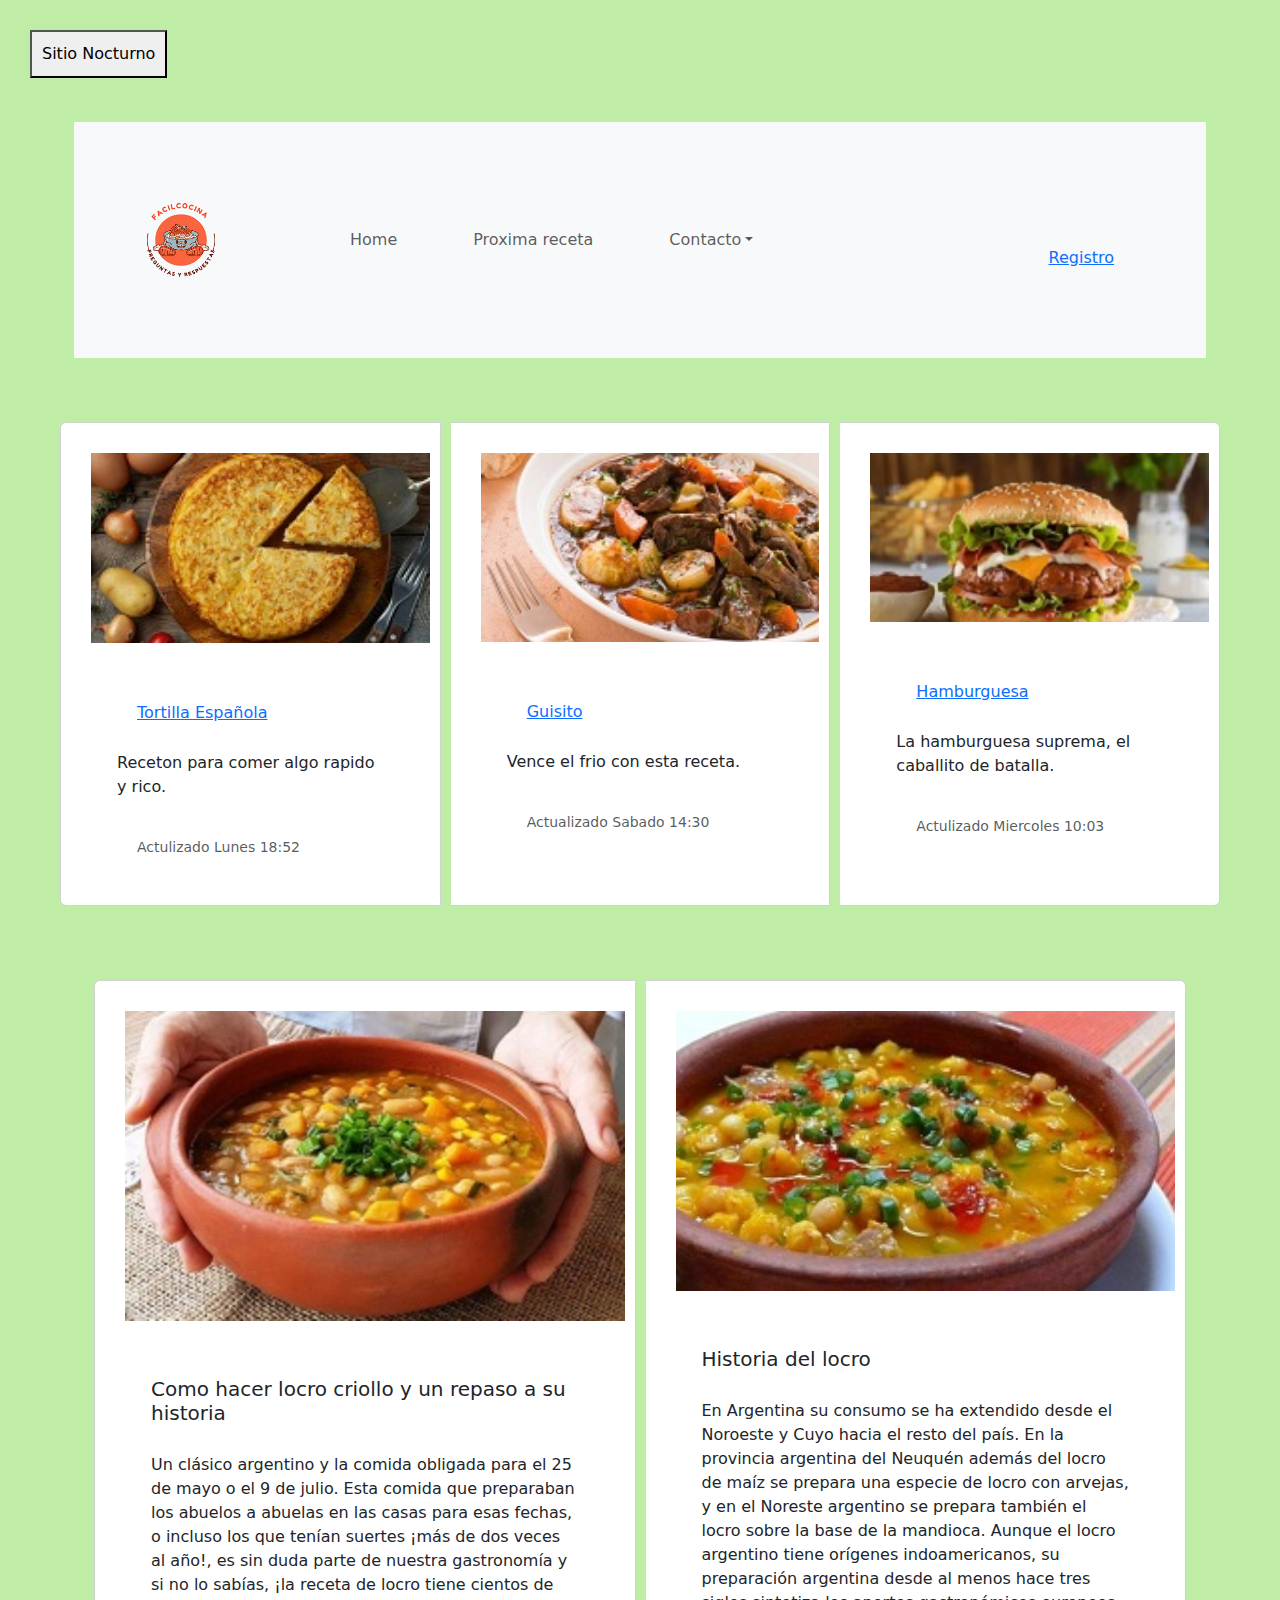
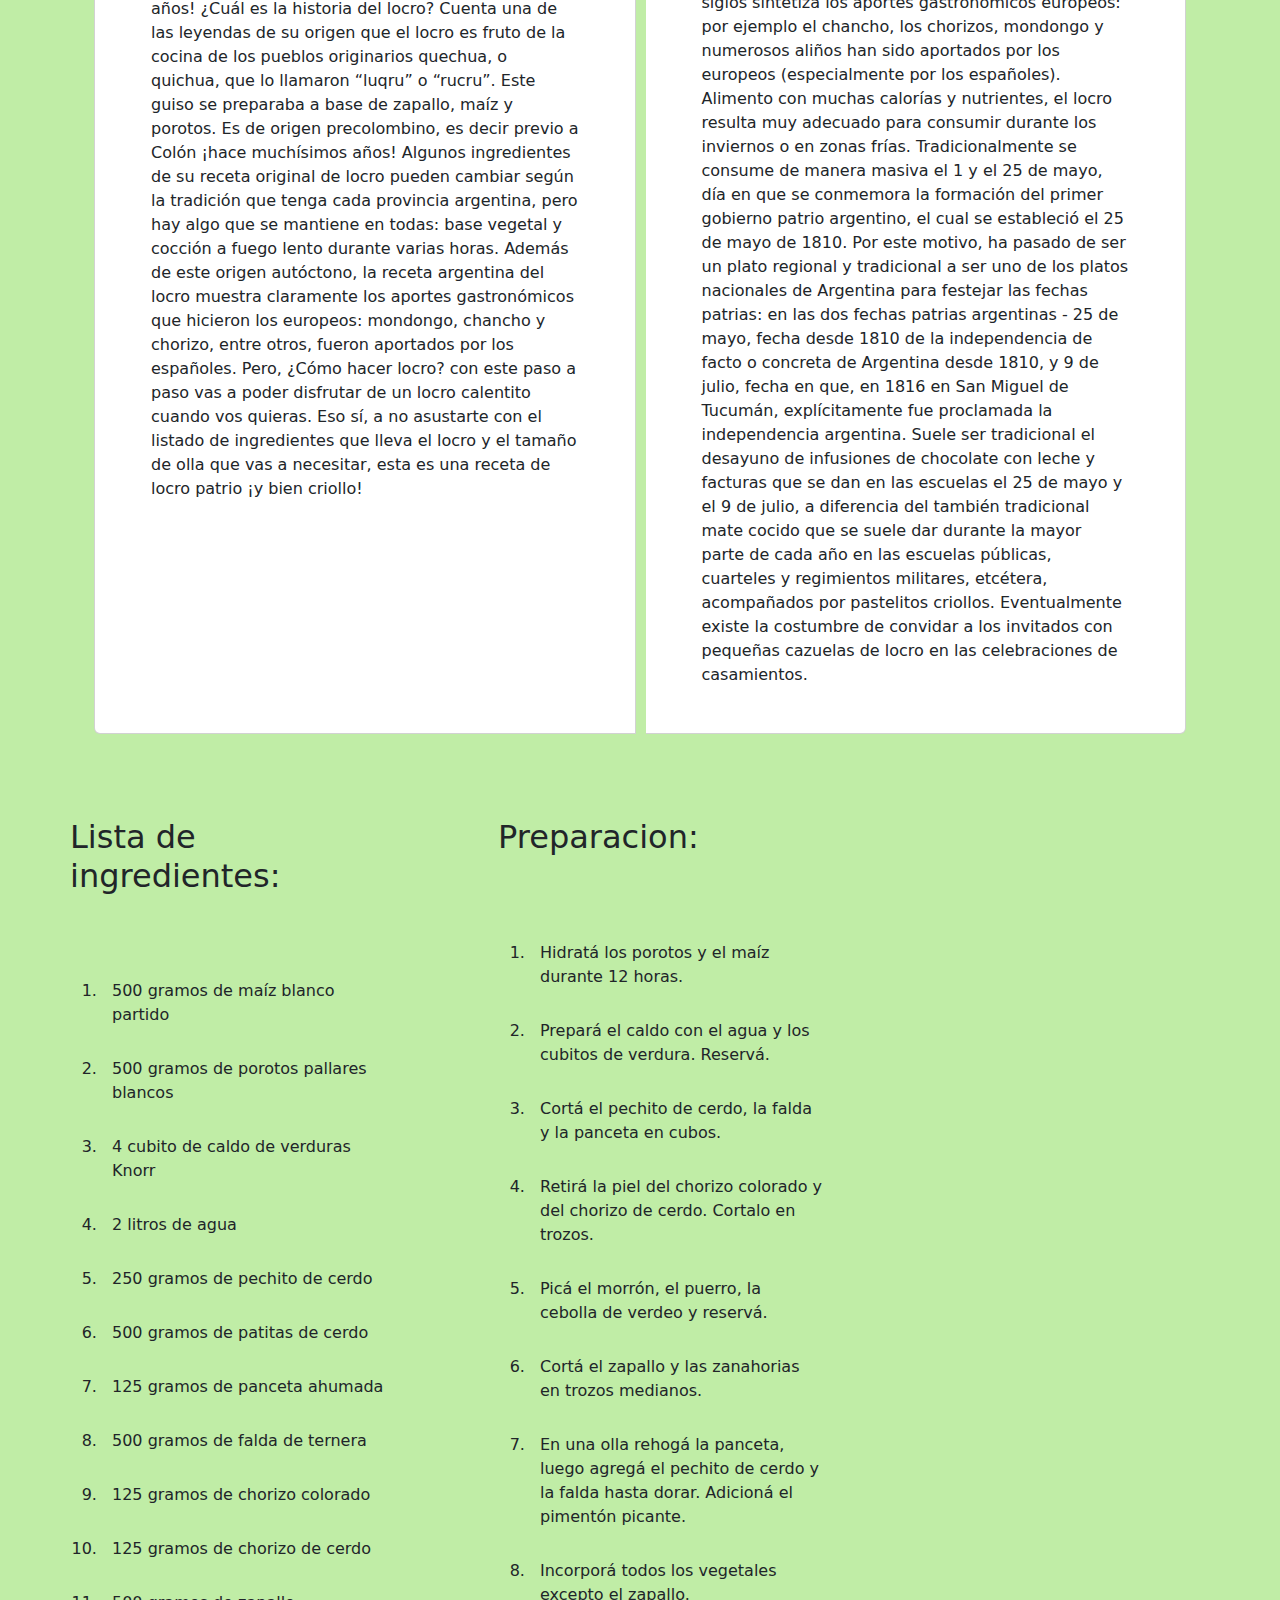
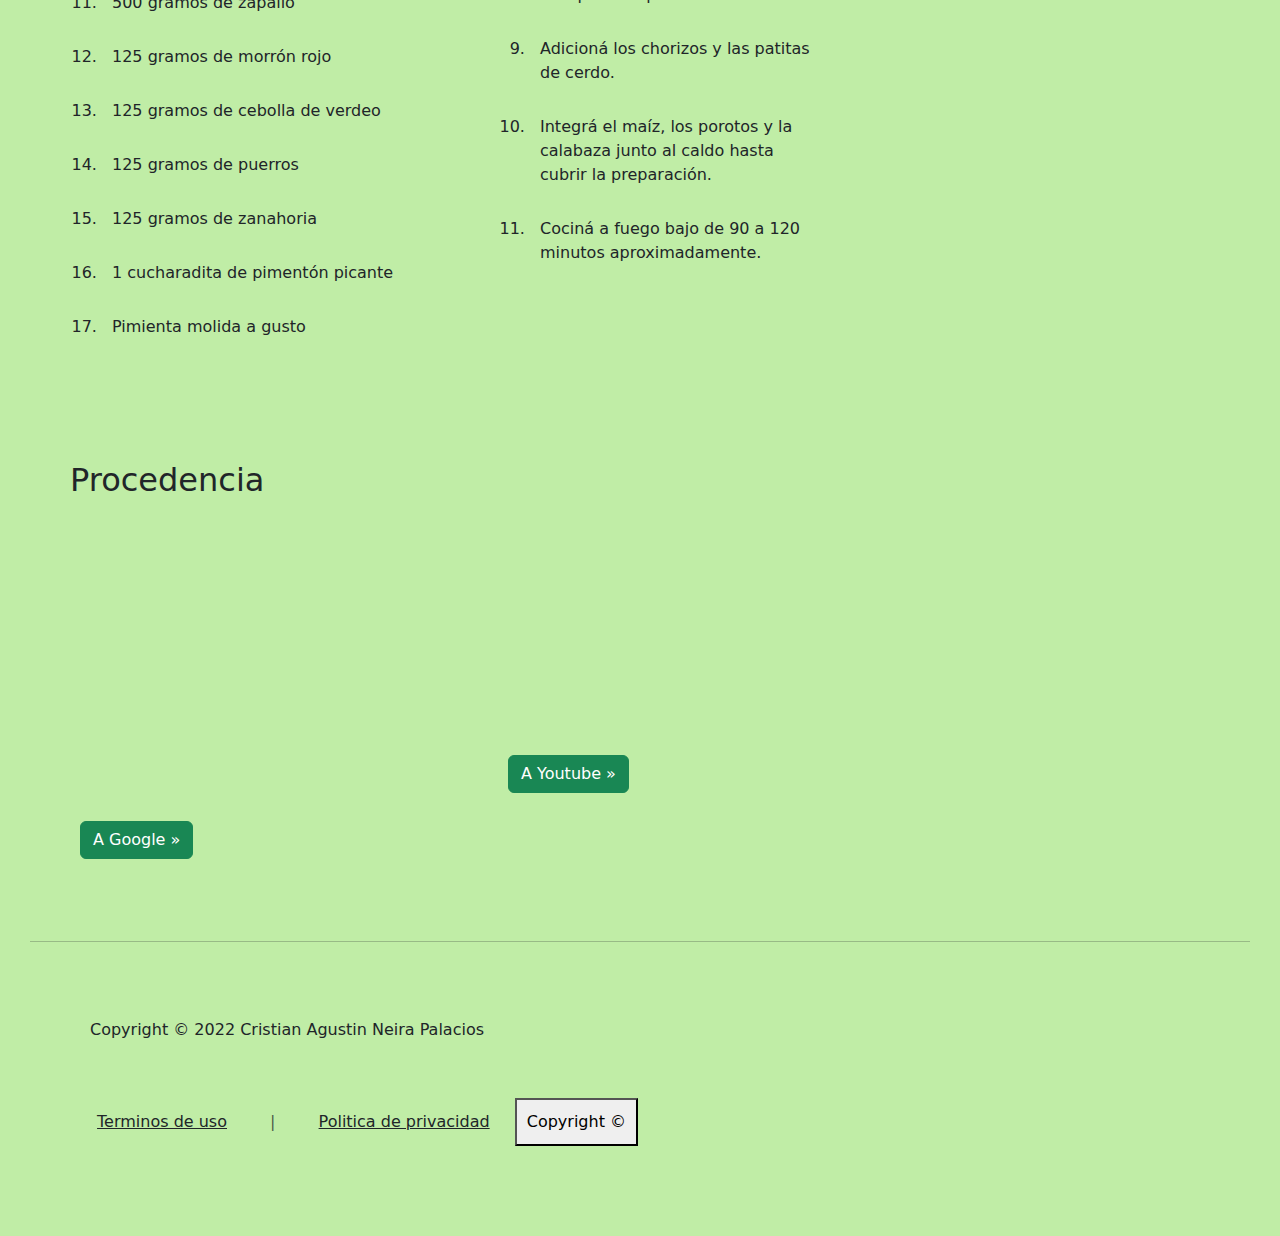
<file: index.html>
<!DOCTYPE html>
<html lang="en">
<head>
<meta charset="utf-8">
<meta name="viewport" content="width=device-width, initial-scale=1">
<title>Facil Cocina</title>
<link href="https://cdn.jsdelivr.net/npm/bootstrap@5.0.2/dist/css/bootstrap.min.css" rel="stylesheet">
<link rel="stylesheet" href="css/fontello.css">
<link rel="stylesheet" href="css/front.css">
<script>
    alert("hola pibe, esto es una prueba")
</script>

</head>
<body>
    <button  onclick="nocturno()">Sitio Nocturno</button>
<div class="m-4">
    <nav class="navbar navbar-expand-sm navbar-light bg-light">
        <div class="container-fluid">
            <a href="#" class="navbar-brand"><img src="img/logo.png" class="as" alt="logo"></a>
            <button type="button" class="navbar-toggler" data-bs-toggle="collapse" data-bs-target="#navbarCollapse">
                <span class="navbar-toggler-icon"></span>
            </button>
            <div id="navbarCollapse" class="collapse navbar-collapse">
                <ul class="nav navbar-nav">
                    <li class="nav-item">
                        <a href="#" class="nav-link">Home</a>
                    </li>
                    <li class="nav-item">
                        <a href="#" class="nav-link">Proxima receta</a>
                    </li>
                    <li class="nav-item dropdown">
                        <a href="#" class="nav-link dropdown-toggle" data-bs-toggle="dropdown">Contacto</a>
                        <div class="dropdown-menu">
                            <a href="#" class="dropdown-item"><a href="https://wa.me/542614665150?text=¡Estoy+interesado+en+recibir+info!" target="_blank" class="icon-whatsapp">Whatsapp</a></a>
                            <a href="#" class="dropdown-item"><a href="https://www.facebook.com/CristianAguxtin/" target="_blank" class="icon-facebook">Facebook</a></a>
                            <a href="#" class="dropdown-item"><a href="https://www.instagram.com/quecocinarmza/" target="_blank" class="icon-instagram">Instagram</a></a>
                        </div>
                    </li>
                </ul>
                <ul class="nav navbar-nav ms-auto">
                    <li class="nav-item dropdown">
                        <a href="#" class="nav-link " data-bs-toggle="dropdown"><a href="https://agustinneira.github.io/Potrero-Digital/contactos.html" target="_blank">Registro</a></a>
                        
                    </li>
                </ul>
            </div>
        </div>
    </nav>    
</div>
<div class="card-group">
    <div class="card">
      <img src="img/tortilla.jpg" class="card-img-top" alt="...">
      <div class="card-body">
        <h5 class="card-title"><a href="https://www.kiwilimon.com/receta/desayunos/huevos/receta-de-tortilla-espanola" target="_blank"> Tortilla Española</a></h5>
        <p class="card-text">Receton para comer algo rapido y rico.</p>
        <p class="card-text"><small class="text-muted">Actulizado Lunes 18:52</small></p>
      </div>
    </div>
    <div class="card">
      <img src="img/guiso.jpg" class="card-img-top" alt="...">
      <div class="card-body">
        <h5 class="card-title"><a href="https://www.recetasgratis.net/receta-de-cocido-de-la-abuela-75855.html" target="_blank">Guisito</a></h5>
        <p class="card-text">Vence el frio con esta receta.</p>
        <p class="card-text"><small class="text-muted">Actualizado Sabado 14:30</small></p>
      </div>
    </div>
    <div class="card">
      <img src="img/burger.jpg" class="card-img-top" alt="...">
      <div class="card-body">
        <h5 class="card-title"><a href="https://www.kiwilimon.com/receta/carnes-y-aves/pollos/hamburguesa-de-pollo-frito" target="_blank"> Hamburguesa</a></h5>
        <p class="card-text">La hamburguesa suprema, el caballito de batalla.</p>
        <p class="card-text"><small class="text-muted">Actulizado Miercoles 10:03</small></p>
      </div>
    </div>
  </div>
<div class="m-4">
    <div class="card-group">
        <div class="card">
            <img src="img/locro1.jpg" class="card-img-top" alt="locro">
            <div class="card-body">
                <h5 class="card-title">Como hacer locro criollo y un repaso a su historia</h5>
                <p class="card-text">
                        Un clásico argentino y la comida obligada para el 25 de mayo o el 9 de julio. Esta comida que preparaban los abuelos a abuelas en las casas para esas fechas, o incluso los que tenían suertes ¡más de dos veces al año!, es sin duda parte de nuestra gastronomía y si no lo sabías, ¡la receta de locro tiene cientos de años!
                
                ¿Cuál es la historia del locro? Cuenta una de las leyendas de su origen que el locro es fruto de la cocina de los pueblos originarios quechua, o quichua, que lo llamaron “luqru” o “rucru”. Este guiso se preparaba a base de zapallo, maíz y porotos. Es de origen precolombino, es decir previo a Colón ¡hace muchísimos años! Algunos ingredientes de su receta original de locro pueden cambiar según la tradición que tenga cada provincia argentina, pero hay algo que se mantiene en todas: base vegetal y cocción a fuego lento durante varias horas.
                
                Además de este origen autóctono, la receta argentina del locro muestra claramente los aportes gastronómicos que hicieron los europeos: mondongo, chancho y chorizo, entre otros, fueron aportados por los españoles.
                
                Pero, ¿Cómo hacer locro? con este paso a paso vas a poder disfrutar de un locro calentito cuando vos quieras. Eso sí, a no asustarte con el listado de ingredientes que lleva el locro y el tamaño de olla que vas a necesitar, esta es una receta de locro patrio ¡y bien criollo!
                    </p>
            </div>
        </div>
        <div class="card">
            <img src="img/locro2.jpg" class="card-img-top" alt="locro">
            <div class="card-body">
                <h5 class="card-title">Historia del locro</h5>
                <p class="card-text">En Argentina su consumo se ha extendido desde el Noroeste y Cuyo hacia el resto del país. En la provincia argentina del Neuquén además del locro de maíz se prepara una especie de locro con arvejas, y en el Noreste argentino se prepara también el locro sobre la base de la mandioca.
                    Aunque el locro argentino tiene orígenes indoamericanos, su preparación argentina desde al menos hace tres siglos sintetiza los aportes gastronómicos europeos: por ejemplo el chancho, los chorizos, mondongo y numerosos aliños han sido aportados por los europeos (especialmente por los españoles).
                    Alimento con muchas calorías y nutrientes, el locro resulta muy adecuado para consumir durante los inviernos o en zonas frías. Tradicionalmente se consume de manera masiva el 1 y el 25 de mayo, día en que se conmemora la formación del primer gobierno patrio argentino, el cual se estableció el 25 de mayo de 1810. Por este motivo, ha pasado de ser un plato regional y tradicional a ser uno de los platos nacionales de Argentina para festejar las fechas patrias: en las dos fechas patrias argentinas - 25 de mayo, fecha desde 1810 de la independencia de facto o concreta de Argentina desde 1810, y 9 de julio, fecha en que, en 1816 en San Miguel de Tucumán, explícitamente fue proclamada la independencia argentina. Suele ser tradicional el desayuno de infusiones de chocolate con leche y facturas que se dan en las escuelas el 25 de mayo y el 9 de julio, a diferencia del también tradicional mate cocido que se suele dar durante la mayor parte de cada año en las escuelas públicas, cuarteles y regimientos militares, etcétera, acompañados por pastelitos criollos. Eventualmente existe la costumbre de convidar a los invitados con pequeñas cazuelas de locro en las celebraciones de casamientos.</p>
            </div>
            
        </div>
        
    </div>
</div>
<div class="row">
    <div class="col-md-4" id="LI">
        <h2>Lista de ingredientes: </h2>
        <p><ol>
            <li> 500 gramos de maíz blanco partido</li>
            <li>500 gramos de porotos pallares blancos</li>
            <li>4 cubito de caldo de verduras Knorr</li>
            <li>2 litros de agua</li>
            <li>250 gramos de pechito de cerdo</li>
            <li>500 gramos de patitas de cerdo</li>
            <li>125 gramos de panceta ahumada</li>
            <li>500 gramos de falda de ternera</li>
            <li>125 gramos de chorizo colorado</li>
            <li>125 gramos de chorizo de cerdo</li>
            <li>500 gramos de zapallo</li>
            <li>125 gramos de morrón rojo</li>
            <li>125 gramos de cebolla de verdeo</li>
            <li>125 gramos de puerros</li>
            <li>125 gramos de zanahoria</li>
            <li>1 cucharadita de pimentón picante</li>
            <li>Pimienta molida a gusto</li>
        </ol></p>   
    </div>
    <div class="col-md-4" id="LI2">
        <h2>Preparacion:</h2>
        <p><ol>
            <li>Hidratá los porotos y el maíz durante 12 horas.</li>
            <li>Prepará el caldo con el agua y los cubitos de verdura. Reservá.</li>
            <li>Cortá el pechito de cerdo, la falda y la panceta en cubos.</li>
            <li>Retirá la piel del chorizo colorado y del chorizo de cerdo. Cortalo en trozos.</li>
            <li>Picá el morrón, el puerro, la cebolla de verdeo y reservá.</li>
            <li>Cortá el zapallo y las zanahorias en trozos medianos.</li>
            <li>En una olla rehogá la panceta, luego agregá el pechito de cerdo y la falda hasta dorar. Adicioná el pimentón picante.</li>
            <li>Incorporá todos los vegetales excepto el zapallo.</li>
            <li>Adicioná los chorizos y las patitas de cerdo.</li>
            <li>Integrá el maíz, los porotos y la calabaza junto al caldo hasta cubrir la preparación.</li>
            <li>Cociná a fuego bajo de 90 a 120 minutos aproximadamente.</li>
        </ol></p>
    </div>
    <div class="col-md-4">
        <h2 id="LI3">Procedencia</h2>
        <iframe src="https://www.google.com/maps/embed?pb=!1m18!1m12!1m3!1d3081807.1431523077!2d-64.87063890367062!3d-26.228841079422924!2m3!1f0!2f0!3f0!3m2!1i1024!2i768!4f13.1!3m3!1m2!1s0x945c9a9dd26efc69%3A0x9b2da9bc35d9d51d!2sNordeste%20argentino!5e0!3m2!1ses!2sar!4v1651613189506!5m2!1ses!2sar" width="200" height="257" style="border:0;" allowfullscreen="" loading="lazy" referrerpolicy="no-referrer-when-downgrade"></iframe>
        
        <p><a href="https://www.google.com/maps/?hl=es" target="_blank" class="btn btn-success">A Google  &raquo;</a></p>
    </div>
    <div class="col-md-4">
        
        <iframe width="200" height="257" src="https://www.youtube.com/embed/gZZ0sSMhI_c" title="YouTube video player" frameborder="0" allow="accelerometer; autoplay; clipboard-write; encrypted-media; gyroscope; picture-in-picture" allowfullscreen></iframe>
        <p><a href="https://www.google.com/maps/?hl=es" target="_blank" class="btn btn-success">A Youtube &raquo;</a></p>
    </div>
</div>
<hr>
<footer id="LI4">
    <div class="row">
        <div class="col-md-6">
            <p>Copyright &copy; 2022 Cristian Agustin Neira Palacios</p>
        </div>
        <div class="col-md-6 text-md-end" >
            <a href="#" class="text-dark">Terminos de uso</a> 
            <span class="text-muted mx-2">|</span> 
            <a href="#" class="text-dark">Politica de privacidad</a>
            <button class="pruebafooter" onclick="pruebafooter()">Copyright ©</button>
        </div>
    </div>
    
</footer>
</div>
<script src="js/javascript.js"></script>
<script src="https://cdn.jsdelivr.net/npm/bootstrap@5.0.2/dist/js/bootstrap.bundle.min.js"></script>
</body>
</html>
</file>
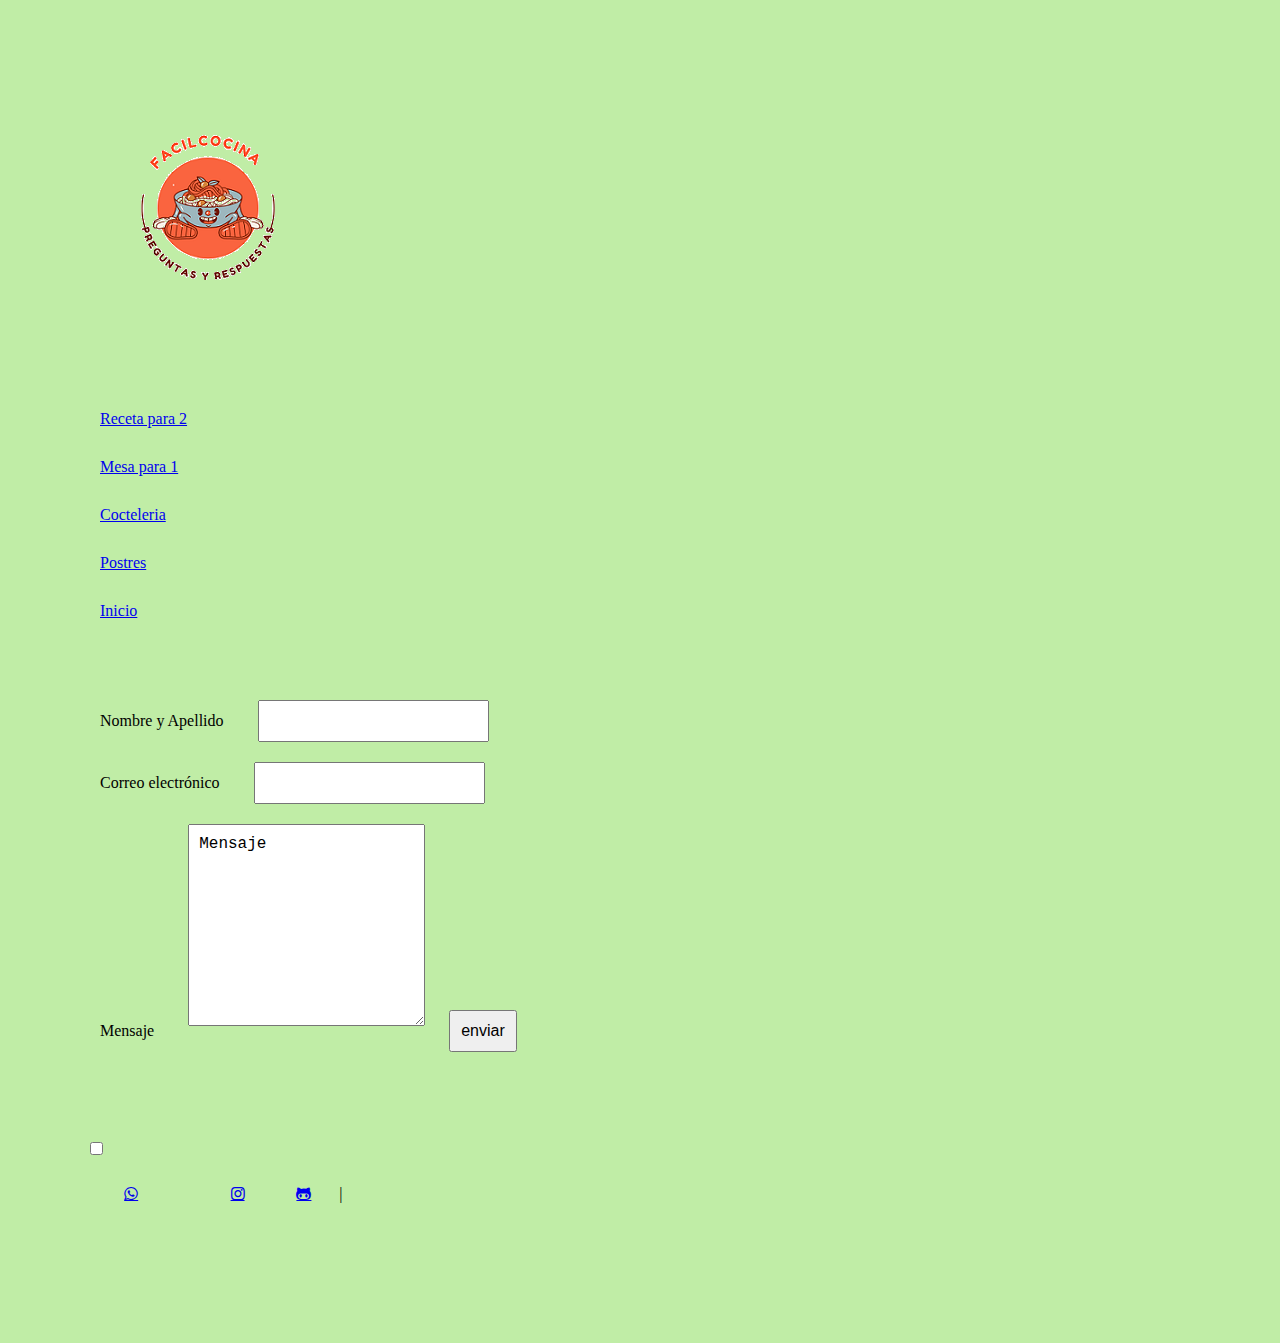
<file: contactos.html>
<!DOCTYPE html>
<html lang="es">
<head>
    <meta charset="UTF-8">
    <meta http-equiv="Receta" content="Pagina de recetas y trucos de cocina">

    <title>Facil cocina</title>
    <link rel="stylesheet" href="css/front.css">
    <link rel="stylesheet" href="css/fontello.css">
</head>
<body>
    <header>
        <h1><img src="img/logo.png" alt=""></h1>

    </header>   
    <section class="flex-container">
        <div class="caja1">
            <a href="https://www.recetasgratis.net/receta-de-cocido-de-la-abuela-75855.html" target="_blank">
            Receta para 2
        </a>
        </div>
        <div class="caja2">
            <a href="https://cookpad.com/ar/recetas/16207289-tarta-de-zuccini-y-pollo?ref=search&search_term=pollo" target="_blank">
            Mesa para 1
            </a>    
        </div>
        <div class="caja3">
            <a href="https://www.recetasgratis.net/receta-de-agua-de-mango-75590.html" target="_blank">
            Cocteleria 
        </a>
        </div>
        <div class="caja4">
            <a href="https://www.recetasgratis.net/receta-de-pudding-de-chia-75906.html" target="_blank">
            Postres
            </a>
        </div>
        <div class="caja51">
            <a href="https://agustinneira.github.io/Potrero-Digital/" target="_blank">
            Inicio
            </a>
        </div>

    </section>
    <aside class="form">
        <form>
            <label for="nombre">Nombre y Apellido</label>
            <input type="text" name="nombre" value="">
            <br>
            <label for="email">Correo electrónico</label>
            <input type="text" name="email" value="">
            <br>
            <label for="mensaje">Mensaje</label>
            <textarea name="name" rows="10" cols="auto" >Mensaje</textarea>
            <input class="xx" type="submit" value="enviar" >
        </form>
    </aside>
    <footer class="prue">
        <div class="container">
        <input type="checkbox" name="" id="btn-mas">
        <div class="redes">
            <a href="https://wa.me/542614665150?text=¡Estoy+interesado+en+recibir+info!" target="_blank" class="icon-whatsapp"></a>
            <a href="https://www.facebook.com/CristianAguxtin/" target="_blank" class="icon-facebook-squared"></a>
            <a href="https://www.instagram.com/quecocinarmza/" target="_blank" class="icon-instagram"></a>
            <a href="https://github.com/AgustinNeira" target="_blank" class="icon-github"></a>
    |   </div>
        <div class="btn-mas">
            <!--<label for="btn-mas" class="icon-mas2"></label>-->

        </div>
        </div>
            
    </footer>
</body>
</html>
</file>
<file: css/fontello.css>
@font-face {
  font-family: 'fontello';
  src: url('../font/fontello.eot?39995665');
  src: url('../font/fontello.eot?39995665#iefix') format('embedded-opentype'),
       url('../font/fontello.woff2?39995665') format('woff2'),
       url('../font/fontello.woff?39995665') format('woff'),
       url('../font/fontello.ttf?39995665') format('truetype'),
       url('../font/fontello.svg?39995665#fontello') format('svg');
  font-weight: normal;
  font-style: normal;
}
/* Chrome hack: SVG is rendered more smooth in Windozze. 100% magic, uncomment if you need it. */
/* Note, that will break hinting! In other OS-es font will be not as sharp as it could be */
/*
@media screen and (-webkit-min-device-pixel-ratio:0) {
  @font-face {
    font-family: 'fontello';
    src: url('../font/fontello.svg?39995665#fontello') format('svg');
  }
}
*/
[class^="icon-"]:before, [class*=" icon-"]:before {
  font-family: "fontello";
  font-style: normal;
  font-weight: normal;
  speak: never;

  display: inline-block;
  text-decoration: inherit;
  width: 1em;
  margin-right: .2em;
  text-align: center;
  /* opacity: .8; */

  /* For safety - reset parent styles, that can break glyph codes*/
  font-variant: normal;
  text-transform: none;

  /* fix buttons height, for twitter bootstrap */
  line-height: 1em;

  /* Animation center compensation - margins should be symmetric */
  /* remove if not needed */
  margin-left: .2em;

  /* you can be more comfortable with increased icons size */
  /* font-size: 120%; */

  /* Font smoothing. That was taken from TWBS */
  -webkit-font-smoothing: antialiased;
  -moz-osx-font-smoothing: grayscale;

  /* Uncomment for 3D effect */
  /* text-shadow: 1px 1px 1px rgba(127, 127, 127, 0.3); */
}

.icon-mail-1:before { content: '\e800'; } /* '' */
.icon-twitter:before { content: '\f099'; } /* '' */
.icon-mail:before { content: '\f0e0'; } /* '' */
.icon-github:before { content: '\f113'; } /* '' */
.icon-instagram:before { content: '\f16d'; } /* '' */
.icon-reddit:before { content: '\f1a1'; } /* '' */
.icon-git:before { content: '\f1d3'; } /* '' */
.icon-twitch:before { content: '\f1e8'; } /* '' */
.icon-whatsapp:before { content: '\f232'; } /* '' */
.icon-twitter-1:before { content: '\f304'; } /* '' */
.icon-facebook:before { content: '\f308'; } /* '' */
</file>
<file: css/front.css>
*{
    margin: 10px;
    padding: 10px;
    box-sizing: border-box;
    font-size: 1rem; 
    
}

img{
    max-width: 38em
}
img.as{
    max-width: 130px;
}


@media (orientation: landscape) and (min-width: 540px) {
    body {
        background-color: #C0EDA6;;

    }
    
}
@media (max-width: 720px) {
    body{
        background-color: #9D5353;
    }
}
</file>
